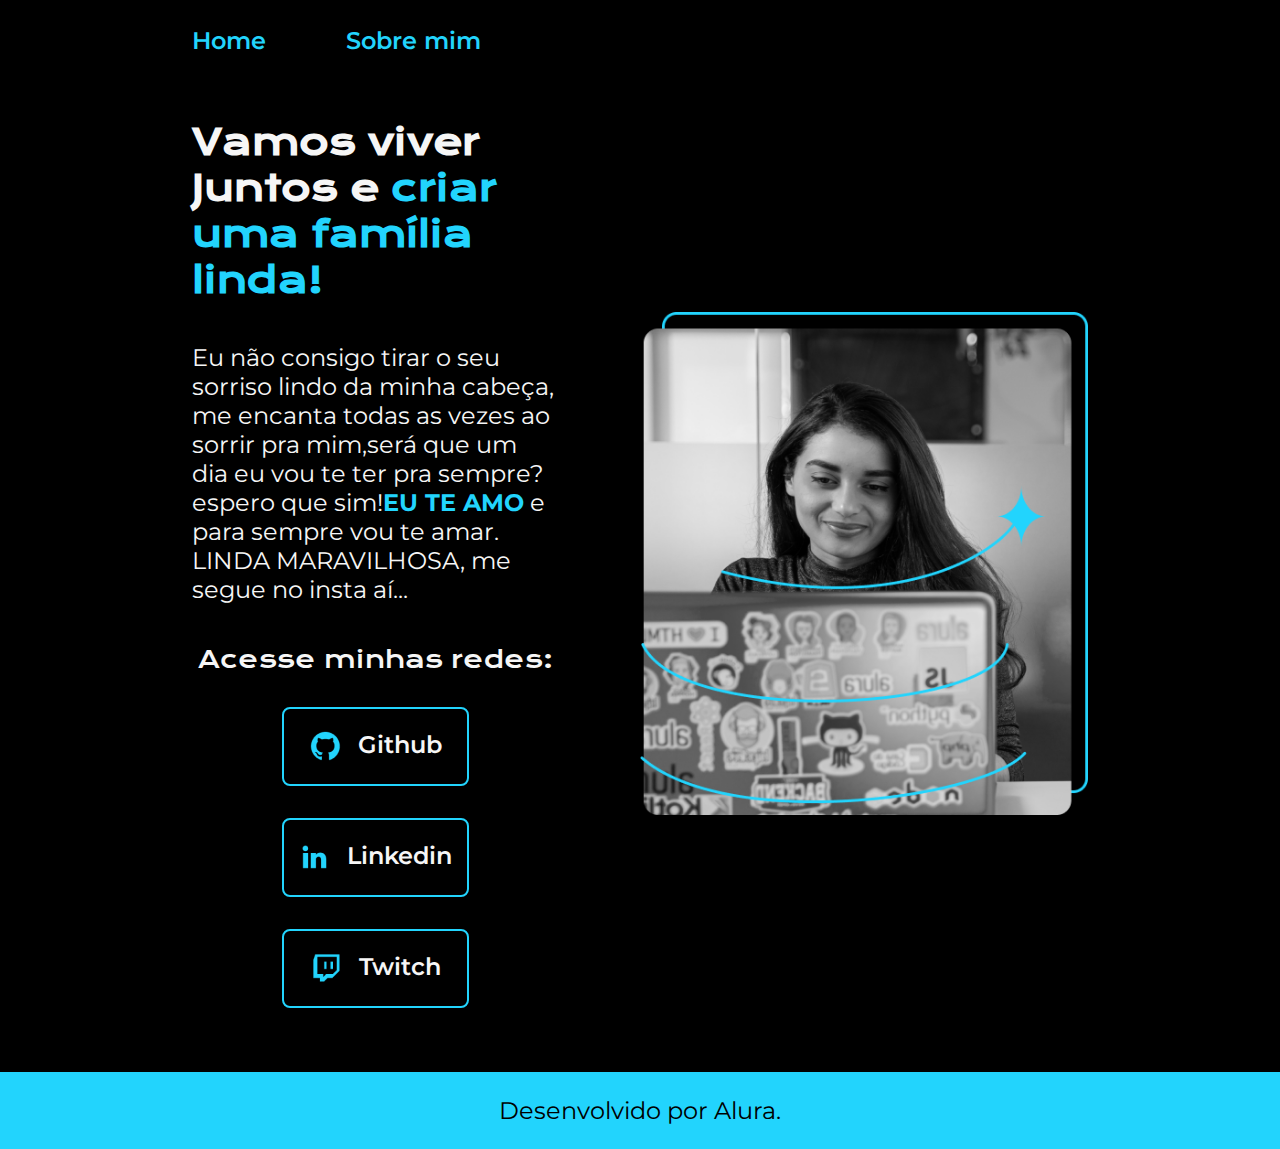
<file: index.html>
<!DOCTYPE html>
<html lang="pt-br">
<head>
    <meta charset="UTF-8">
    <meta http-equiv="X-UA-Compatible".content= "IE=edge">
    <meta name="viewport" content="width=device-width, initial-scale=1.0">
    <title>Portifólio</title>
    <link rel="stylesheet" href="./styles/style.css">
</head>
<body>
<header class="cabecalho">
        <nav class="cabecalho_menu">
            <a class="cabecalho_menu_link" href="index.html">Home</a>
            <a class="cabecalho_menu_link" href="about.html">Sobre mim</a>
        </nav>
</header>
<main class="apresentacao">

  <section class="apresentacao__conteudo">
            <h1 class="apresentacao__conteudo__titulo">Vamos viver Juntos e      <strong class="titulo-destaque">criar uma família linda!</strong></h1>
             <p class="apresentacao__conteudo__texto"> Eu não consigo tirar o seu sorriso lindo da minha cabeça, me encanta todas as vezes ao sorrir pra mim,será que um dia eu vou te ter pra sempre? espero que sim!<strong class="texto__destaque">EU TE AMO</strong> e para sempre vou te amar. LINDA MARAVILHOSA, me segue no insta aí...
             </p>
        <div class="apresentacao__links">
            <h2 class="apresentacao_links_subtitulo">Acesse minhas redes:</h2>
             <a class="apresentacao__links__navegacao" href="https://www.Github.com"> <img src="assets/github.png" alt="icone github">Github </a>
             <a class="apresentacao__links__navegacao" href="https://www.linkedin.com"> <img src="assets/linkedin.png" alt="icone linkedin">Linkedin</a>
             <a class="apresentacao__links__navegacao" href="https://www.Twitch.com"> <img src="assets/twitch.png" alt="icone Twitch">Twitch </a>
        </div>
  </section>
        <img class="apresentacao__imagem" src="assets/Imagem.png" alt="aluna programando">
</main>
<footer class="rodape">
        <p>Desenvolvido por Alura.</p>
</footer>
</body>
</file>
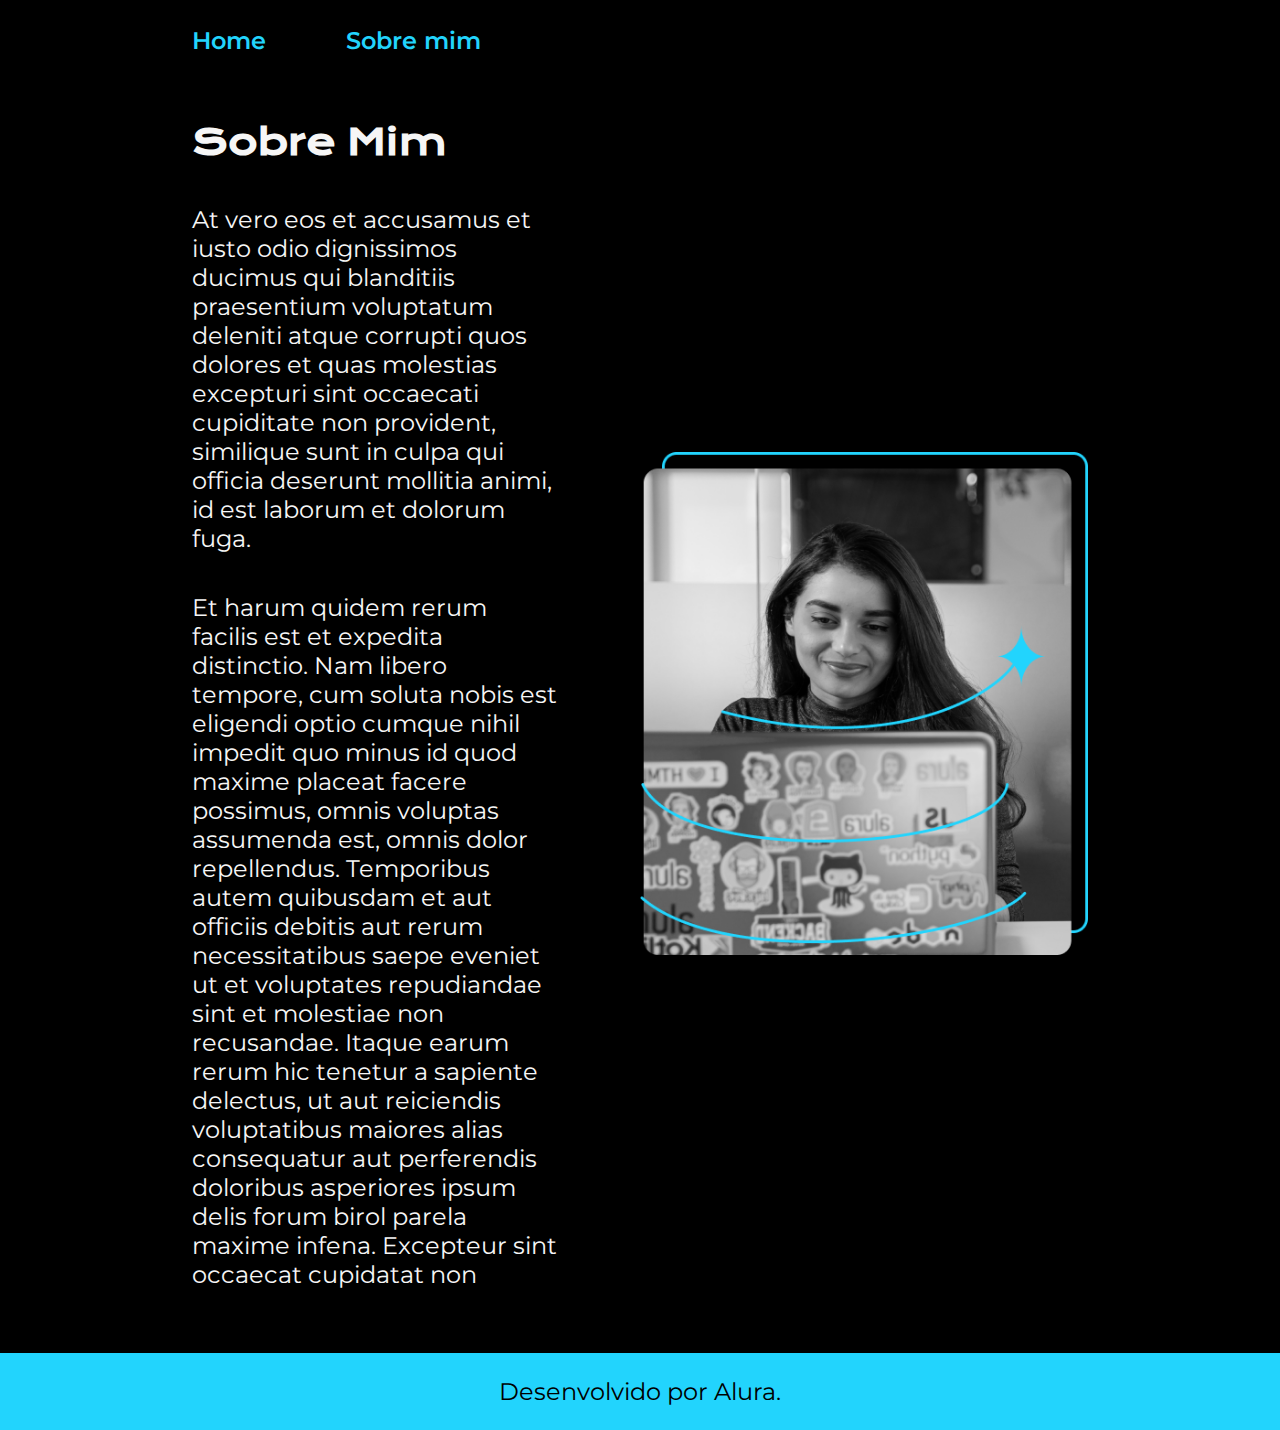
<file: about.html>
<!DOCTYPE html>
<html lang="pt-br">
<head>
    <meta charset="UTF-8">
    <meta name="viewport" content="width=device-width, initial-scale=1.0">
    <title>Sobre mim</title>
    <link rel="stylesheet" href="./styles/style.css">
</head>
<body>
<header class="cabecalho">
        <nav class="cabecalho_menu">
            <a class="cabecalho_menu_link" href="index.html">Home</a>
            <a class="cabecalho_menu_link" href="about.html">Sobre mim</a>
        </nav>
</header>
<main class="apresentacao">
    <section class="apresentacao__conteudo">
        <h1 class="apresentacao__conteudo__titulo">Sobre Mim</h1>

        <p class="apresentacao__conteudo__texto">At vero eos et accusamus et iusto odio dignissimos ducimus qui blanditiis praesentium voluptatum deleniti atque corrupti quos dolores et quas molestias excepturi sint occaecati cupiditate non provident, similique sunt in culpa qui officia deserunt mollitia animi, id est laborum et dolorum fuga.</p>

        <p class="apresentacao__conteudo__texto"> Et harum quidem rerum facilis est et expedita distinctio. Nam libero tempore, cum soluta nobis est eligendi optio cumque nihil impedit quo minus id quod maxime placeat facere possimus, omnis voluptas assumenda est, omnis dolor repellendus. Temporibus autem quibusdam et aut officiis debitis aut rerum necessitatibus saepe eveniet ut et voluptates repudiandae sint et molestiae non recusandae. Itaque earum rerum hic tenetur a sapiente delectus, ut aut reiciendis voluptatibus maiores alias consequatur aut perferendis doloribus asperiores ipsum delis forum birol parela maxime infena. Excepteur sint occaecat cupidatat non</p>
    </section>
    <img class="apresentacao__imagem" src="assets/Imagem.png" alt="aluna programando">
</main>
<footer class="rodape">
        <p>Desenvolvido por Alura.</p>
</footer>
</body>
</html>
</file>
<file: styles/style.css>
@import url('https://fonts.googleapis.com/css2?family=Krona+One&family=Montserrat:ital,wght@0,100..900;1,100..900&display=swap');

:root {
   --cor--primaria: #000; 
   --cor--secundaria: #f6f6f6;
   --cor--tercearia: #22D4FD;   ;
   --cor-hover: #0000;

   --font-primaria: "Krona One", sans-serif;
   --font-secundaria:'Montserrat', sans-serif;
}

*{
    margin: 0;
    padding: 0;
}

body {
    
    box-sizing: border-box;
    background-color: var(--cor--primaria);
    color: var(--cor--secundaria);
     }

.texto__destaque {
   color: var(--cor--tercearia);
}

.cabecalho {
   padding: 2% 0% 0% 15%;
}

.cabecalho_menu {
    display: flex;
    gap: 80px;
}


.cabecalho_menu_link {
   color: var(--cor--tercearia);
   font-family: var(--font-secundaria);
   font-size: 1.5rem;
   font-weight: 600;
   text-decoration: none;

}

.apresentacao{
    padding: 5% 15%;
    display: flex;
    align-items: center;
    justify-content: space-between;
    gap: 82px;
    
    
    
}
 .apresentacao__conteudo {
    Width: 50%;
    display: flex;
    flex-direction: column;
    gap: 40px;
 }

 .apresentacao__conteudo__titulo {
    font-size: 2.25rem;
    font-family: var(--font-primaria);
 }

 .titulo-destaque {
   color: var(--cor--tercearia);
   
}

 .apresentacao__conteudo__texto {
    font-size: 1.5rem;
    font-family: var(--font-secundaria);
 }

 .apresentacao_links_subtitulo { 
   font-family: var(--font-primaria);
   font-weight: 400;
   font-size: 1.5rem;
 }

 .apresentacao__links {
     display: flex;
     flex-direction: column;
     justify-content: space-between;
     align-items: center;
     gap: 32px;
 }

 .apresentacao__links__navegacao{
   display: flex;
   justify-content: center;
   gap: 16px;
   border: 2px , solid , var(--cor--tercearia);
   width: 50%;
   text-align: center;
    border-radius: 8px;
    font-size: 1.5rem;
    font-weight: 600;
    padding: 21.5px 0;
    text-decoration: none;
    color: var(--cor--secundaria);
    font-family: var(--font-secundaria);
 }

 .apresentacao__imagem {
   width: 50%;
 }

 
 .apresentacao__links__link:hover {
   background-color: #272727;
 }

 .rodape { 
     color: var(--cor--primaria);
     padding: 24px;
     text-align: center;
     background-color: var(--cor--tercearia);
     font-family: var(--font-secundaria);
     font-size: 1.5rem;
     font-weight: 400px;
 }

@media (max-width: 1200px) {
    
   .cabecalho {
      padding: 10%;
   }

   .cabecalho_menu {
      justify-content: center;
   }

   .apresentacao {
      flex-direction: column-reverse;
      padding: 5%;
   }

   .apresentacao__conteudo {
      width: auto;
   }
}
</file>
